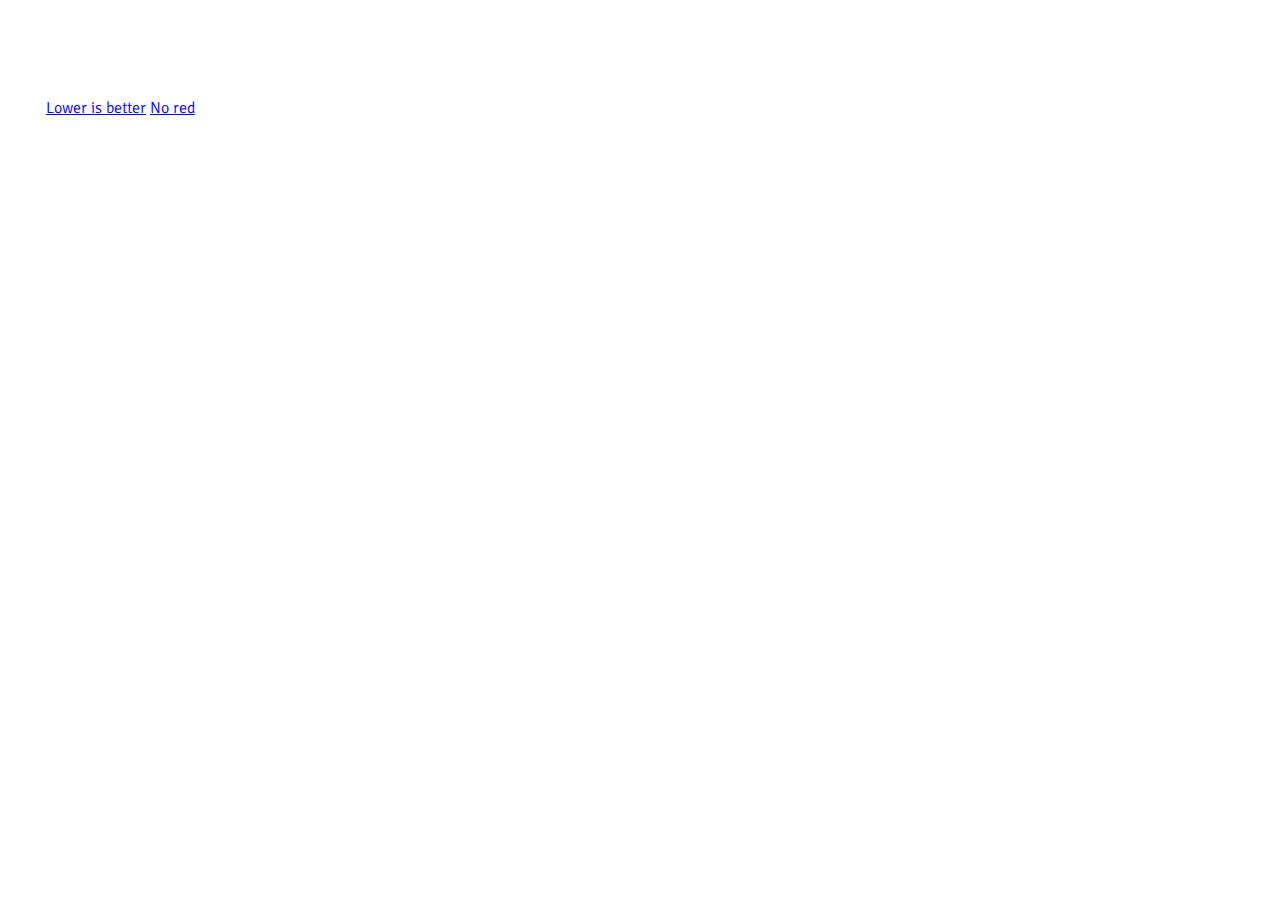
<file: index.html>
<!DOCTYPE html>
<html>
<head>
	<meta charset = "utf-8">
	<title></title>
	<meta name="viewport" content="width=device-width, initial-scale=1">
	<link href="https://fonts.googleapis.com/css?family=Signika:300,400" rel="stylesheet">
	<link rel="stylesheet" href="style.css">
</head>
<body>
	<div class="container">
		<a href="lowerisbetter.html">Lower is better</a>
		<a href="noredmeat.html">No red</a>
	</div>
</body>
</html>
</file>
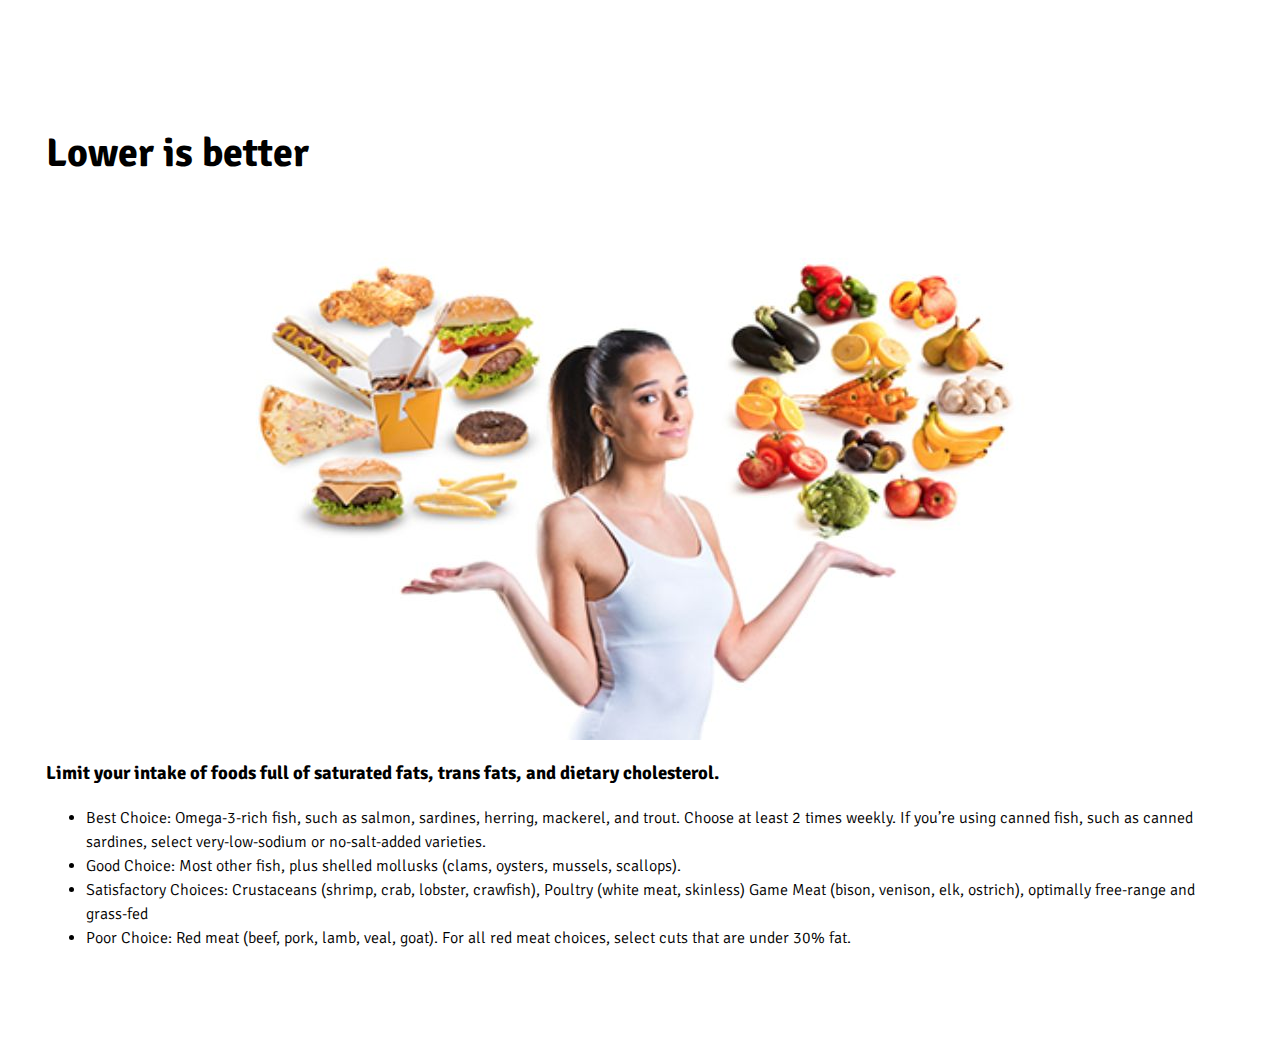
<file: lowerisbetter.html>
<!DOCTYPE html>
<html>
<head>
	<meta charset = "utf-8">
	<title></title>
	<meta name="viewport" content="width=device-width, initial-scale=1">
	<link href="https://fonts.googleapis.com/css?family=Signika:300,400" rel="stylesheet">
	<link rel="stylesheet" href="style.css">
</head>
<body>
	<div class="container">
		<h1>Lower is better</h1>
    	<img class="center" src="low.jpg" alt="">
		<h3>Limit your intake of foods full of saturated fats, trans fats, and dietary cholesterol.</h3>
		<ul>
			<li>Best Choice: Omega-3-rich fish, such as salmon, sardines, herring, mackerel, and trout. Choose at least 2 times weekly. If you’re using canned fish, such as canned sardines, select very-low-sodium or no-salt-added varieties.</li>
			<li>Good Choice: Most other fish, plus shelled mollusks (clams, oysters, mussels, scallops).</li>
			<li>Satisfactory Choices: Crustaceans (shrimp, crab, lobster, crawfish), Poultry (white meat, skinless) Game Meat (bison, venison, elk, ostrich), optimally free-range and grass-fed</li>
			<li>Poor Choice: Red meat (beef, pork, lamb, veal, goat). For all red meat choices, select cuts that are under 30% fat.</li>
		</ul>
	</div>
</body>
</html>
</file>
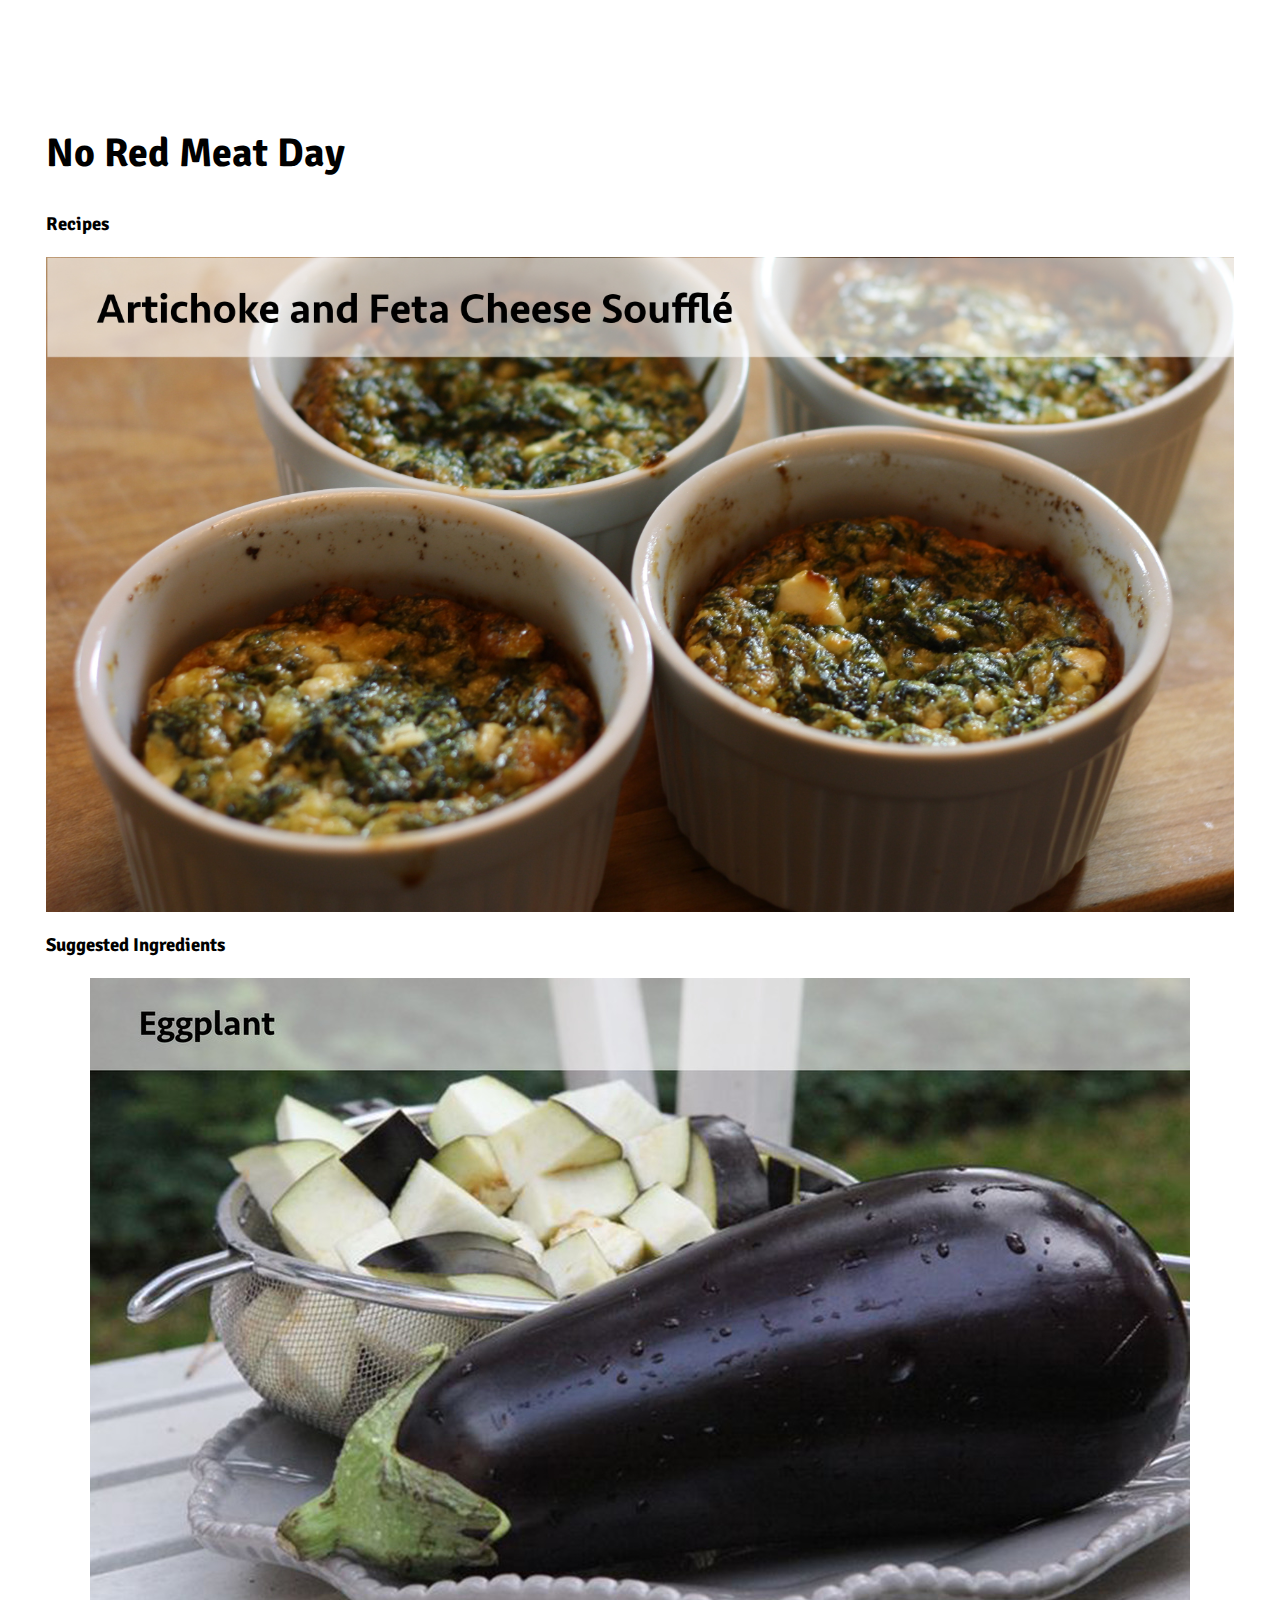
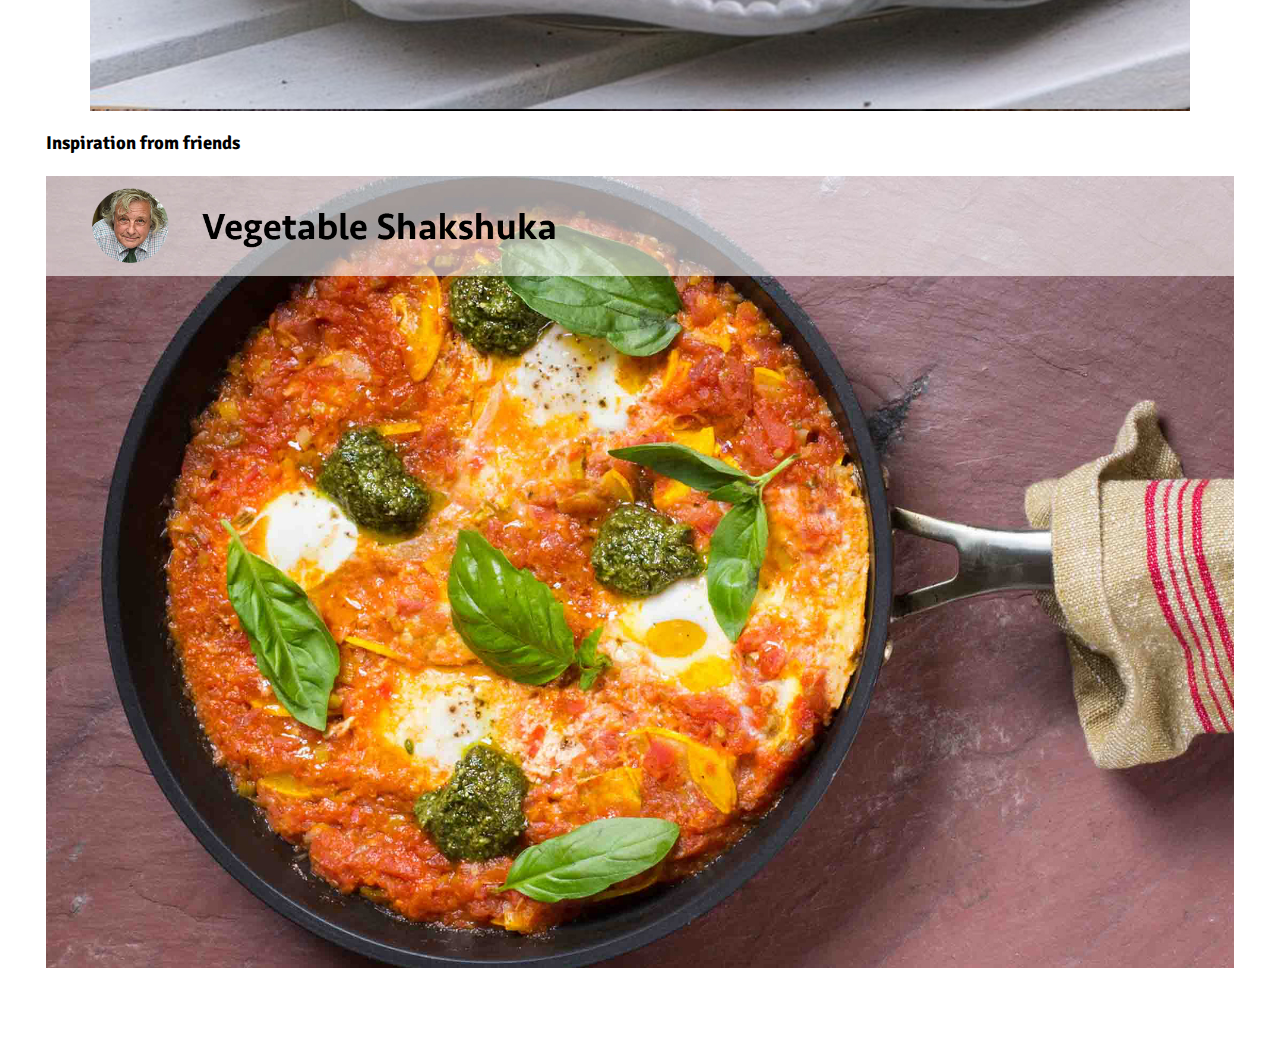
<file: noreadmeat.html>
<!DOCTYPE html>
<html>
<head>
	<meta charset = "utf-8">
	<title></title>
	<meta name="viewport" content="width=device-width, initial-scale=1">
	<link href="https://fonts.googleapis.com/css?family=Signika:300,400" rel="stylesheet">
	<link rel="stylesheet" href="style.css">
</head>
<body>
	<div class="container">
		<h1>No Red Meat Day</h1>
		<h3>Recipes</h3>
    	<img class="center" src="meat-day-1.jpg" alt="">
		<h3>Suggested Ingredients</h3>
    	<img class="center" src="meat-day-2.jpg" alt="">
		<h3>Inspiration from friends</h3>
    	<img class="center" src="meat-day-3.jpg" alt="">
	</div>
</body>
</html>
</file>
<file: style.css>
* {
	-webkit-box-sizing: border-box;
	-moz-box-sizing: border-box;
	-ms-box-sizing: border-box;
	box-sizing: border-box;
}

body {
	font-family: 'Signika', sans-serif;
  font-weight: 300;
}

.container {
  padding: 7% 3%;
  line-height: 1.5;
}

h1 {
  font-size: 2.5rem;
}

img.center {
  display: block;
  margin: 0 auto;
  max-width: 100%;
}
</file>
